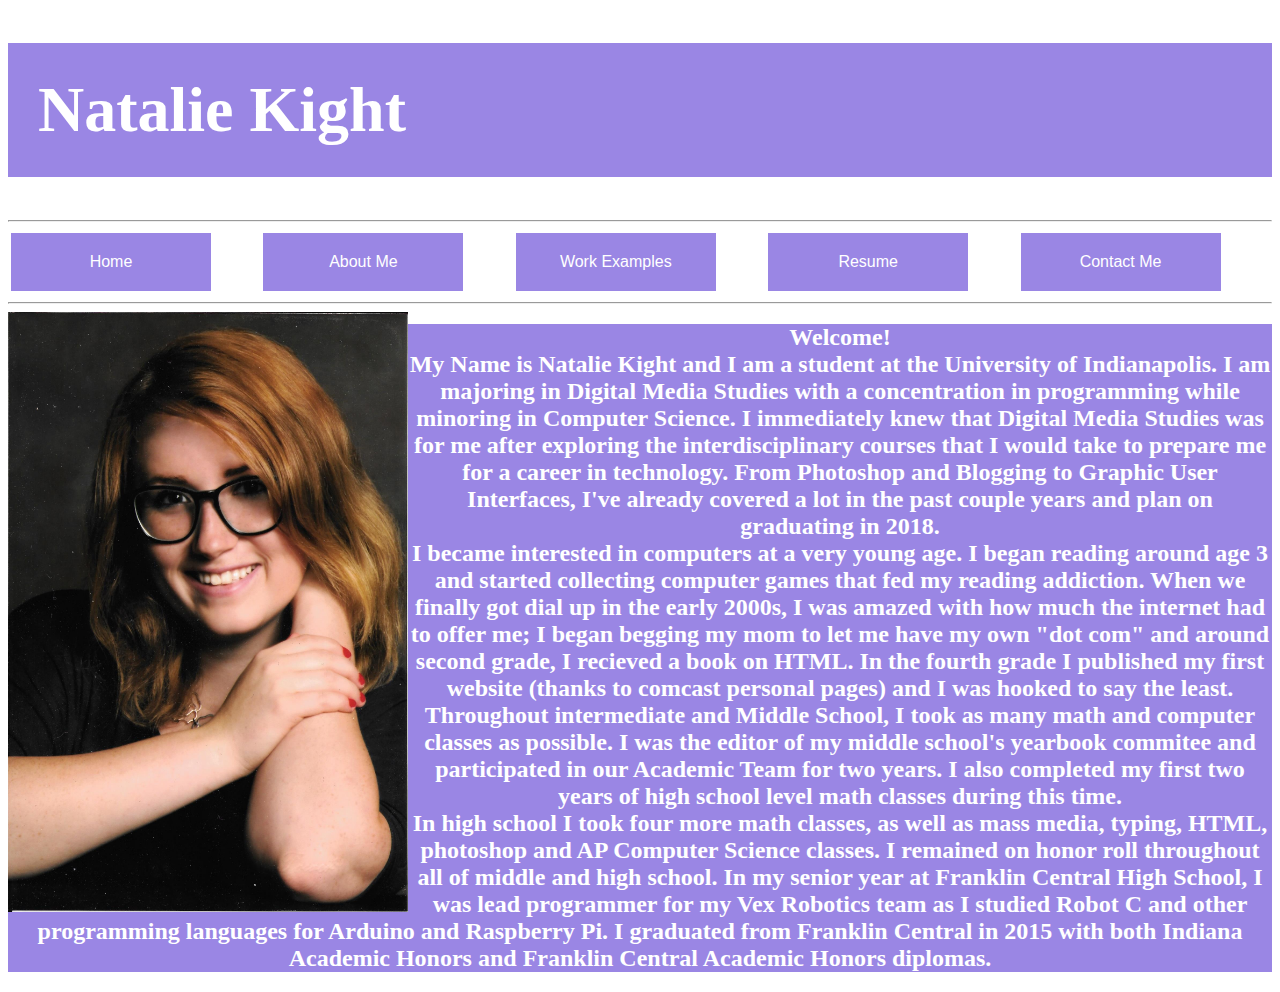
<file: index.html>
<!DOCTYPE html>
<html>
<head>
	<title>Natalie</title>
	<link rel='stylesheet' type='text/css' href='styles.css'/>
</head>
<body>
<h1>Natalie Kight</h1>
<hr>
<table width="100%">
<tr>
<td><a href="index.html"><button class="dropbtn">Home</button></a></td>
<td><div class="dropdown">
  <button class="dropbtn">About Me</button>
  <div class="dropdown-content">
    <a href="education.html">Education</a>
    <a href="work.html">Work</a>
	<a href="activities.html">Activities</a>
  </div></td>
<td><div class="dropdown">
  <button class="dropbtn">Work Examples</button>
  <div class="dropdown-content">
    <a href="webpages.html">Web Pages</a>
    <a href="java.html">Java</a>
	<a href="unity.html">Unity</a>
	<a href="graphics.html">Graphics</a>
	<a href="robotics.html">Robotics</a>
  </div></td>
<td><a href="resume.html"><button class="dropbtn">Resume</button></a></td>
  </div></td>
<td><a href="contactme.html"><button class="dropbtn">Contact Me</button></a></td>
</tr>
</table><hr>
<img src="seniorphoto.jpg" width="400" height="600" align="left" >
<h2>Welcome!<br>My Name is Natalie Kight and I am a student at the University of Indianapolis. 
I am majoring in Digital Media Studies with a concentration in programming while minoring in Computer Science. I immediately knew that Digital Media
Studies was for me after exploring the interdisciplinary courses that I would take to prepare me for a career in technology. 
From Photoshop and Blogging to Graphic User Interfaces, I've already covered a lot in the past couple years and plan on graduating in 2018.<br>
I became interested in computers at a very young age. I began reading around age 3 and started collecting computer games that fed my reading addiction.
When we finally got dial up in the early 2000s, I was amazed with how much the internet had to offer me; I began begging my mom to let me have my own "dot com"
and around second grade, I recieved a book on HTML. In the fourth grade I published my first website (thanks to comcast personal pages) and I was hooked to say the least.
Throughout intermediate and Middle School, I took as many math and computer classes as possible. I was the editor of my middle school's yearbook commitee and participated in our Academic Team for two years.
I also completed my first two years of high school level math classes during this time. <br> In high school I took four more math classes, as well as mass media, typing, HTML, 
photoshop and AP Computer Science classes. I remained on honor roll throughout all of middle and high school. In my senior year at Franklin Central
High School, I was lead programmer for my Vex Robotics team as I studied Robot C and other programming languages for Arduino and Raspberry Pi.
 I graduated from Franklin Central in 2015 with both Indiana Academic Honors and Franklin Central Academic Honors diplomas.</h2>

</body>
</html>
</file>
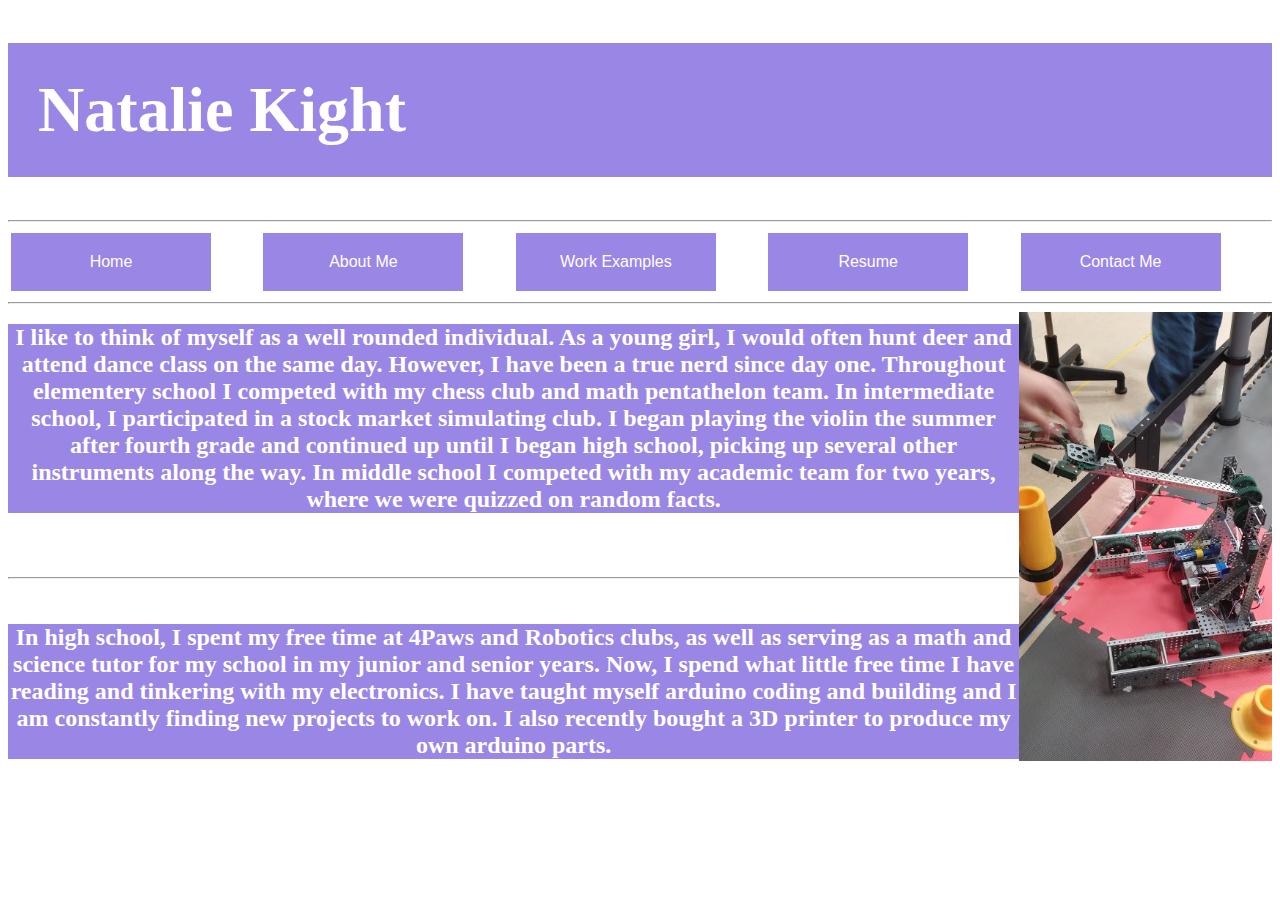
<file: activities.html>
<!DOCTYPE html>
<html>
<head>
	<title>Natalie</title>
	<link rel='stylesheet' type='text/css' href='styles.css'/>
</head>
<body>
<h1>Natalie Kight</h1>
<hr>
<table width="100%">
<tr>
<td><a href="index.html"><button class="dropbtn">Home</button></a></td>
<td><div class="dropdown">
  <button class="dropbtn">About Me</button>
  <div class="dropdown-content">
    <a href="education.html">Education</a>
    <a href="work.html">Work</a>
	<a href="activities.html">Activities</a>
  </div></td>
<td><div class="dropdown">
  <button class="dropbtn">Work Examples</button>
  <div class="dropdown-content">
    <a href="webpages.html">Web Pages</a>
    <a href="java.html">Java</a>
	<a href="unity.html">Unity</a>
	<a href="graphics.html">Graphics</a>
	<a href="robotics.html">Robotics</a>
  </div></td>
<td><a href="resume.html"><button class="dropbtn">Resume</button></a></td>
  </div></td>
<td><a href="contactme.html"><button class="dropbtn">Contact Me</button></a></td>
</tr>
</table><hr>



<img src="activity1.jpg" align="right" width="20%"> 
<h2 align="left">I like to think of myself as a well rounded individual. As a young girl, I would often hunt deer and attend dance class on the same day. However, I have been a true nerd since day one.
Throughout elementery school I competed with my chess club and math pentathelon team. In intermediate school, I participated in a stock market simulating club. I began playing
the violin the summer after fourth grade and continued up until I began high school, picking up several other instruments along the way. In middle school I competed with my academic team for two years,
where we were quizzed on random facts. </h2><br><br><hr><br><h2> In high school, I spent my free time at 4Paws and Robotics clubs, as well as serving as a math and science tutor for my school in my junior and senior years.
Now, I spend what little free time I have reading and tinkering with my electronics. I have taught myself arduino coding and building and I am constantly finding new projects to work on. I also recently bought a 3D printer to produce my own arduino parts.</h2>

</body>
</html>
</file>
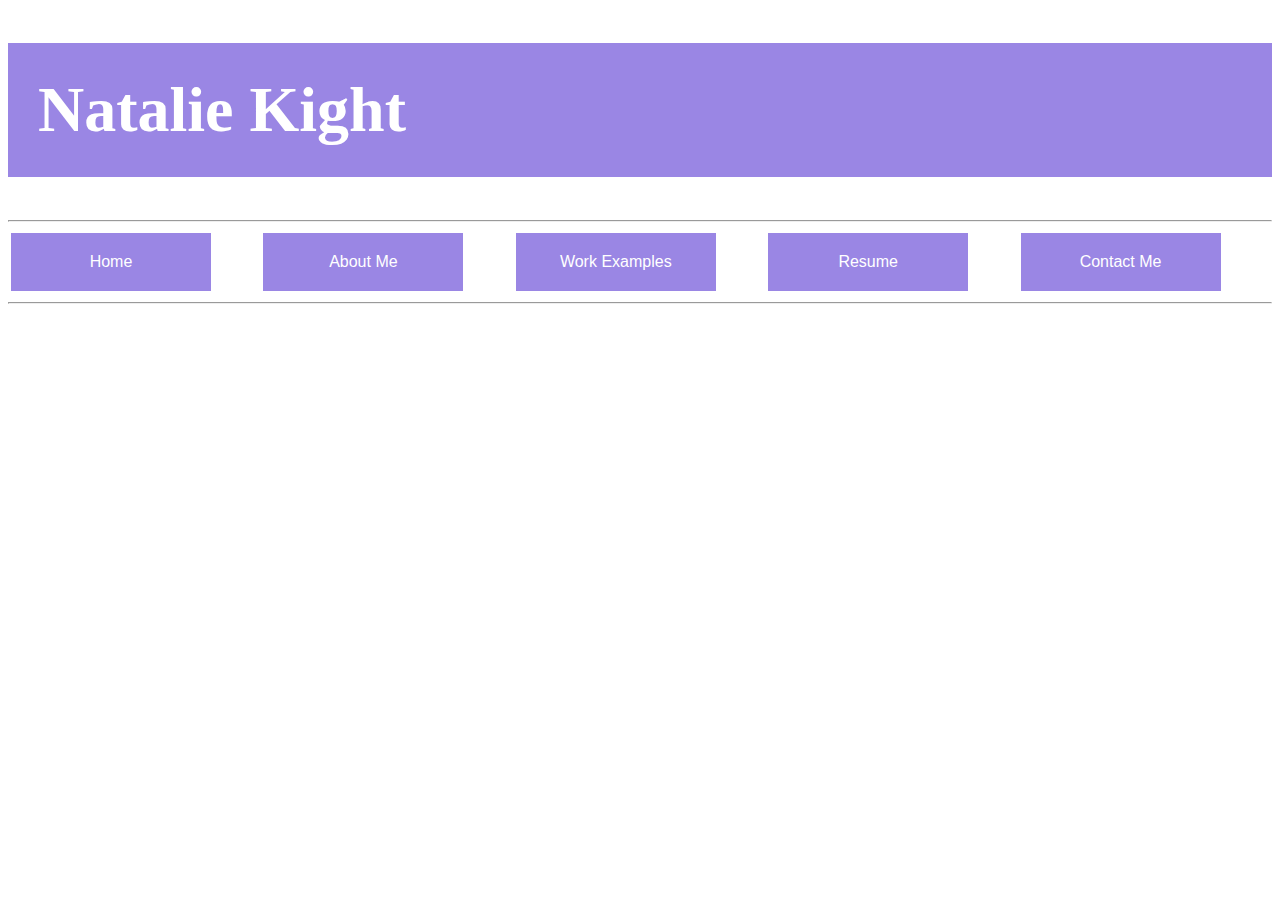
<file: education.html>
<!DOCTYPE html>
<html>
<head>
	<title>Natalie</title>
	<link rel='stylesheet' type='text/css' href='styles.css'/>
</head>
<body>
<h1>Natalie Kight</h1>
<hr>
<table width="100%">
<tr>
<td><a href="index.html"><button class="dropbtn">Home</button></a></td>
<td><div class="dropdown">
  <button class="dropbtn">About Me</button>
  <div class="dropdown-content">
    <a href="education.html">Education</a>
    <a href="work.html">Work</a>
	<a href="activities.html">Activities</a>
  </div></td>
<td><div class="dropdown">
  <button class="dropbtn">Work Examples</button>
  <div class="dropdown-content">
    <a href="webpages.html">Web Pages</a>
    <a href="java.html">Java</a>
	<a href="unity.html">Unity</a>
	<a href="graphics.html">Graphics</a>
	<a href="robotics.html">Robotics</a>
  </div></td>
<td><a href="resume.html"><button class="dropbtn">Resume</button></a></td>
  </div></td>
<td><a href="contactme.html"><button class="dropbtn">Contact Me</button></a></td>
</tr>
</table><hr>


</body>
</html>
</file>
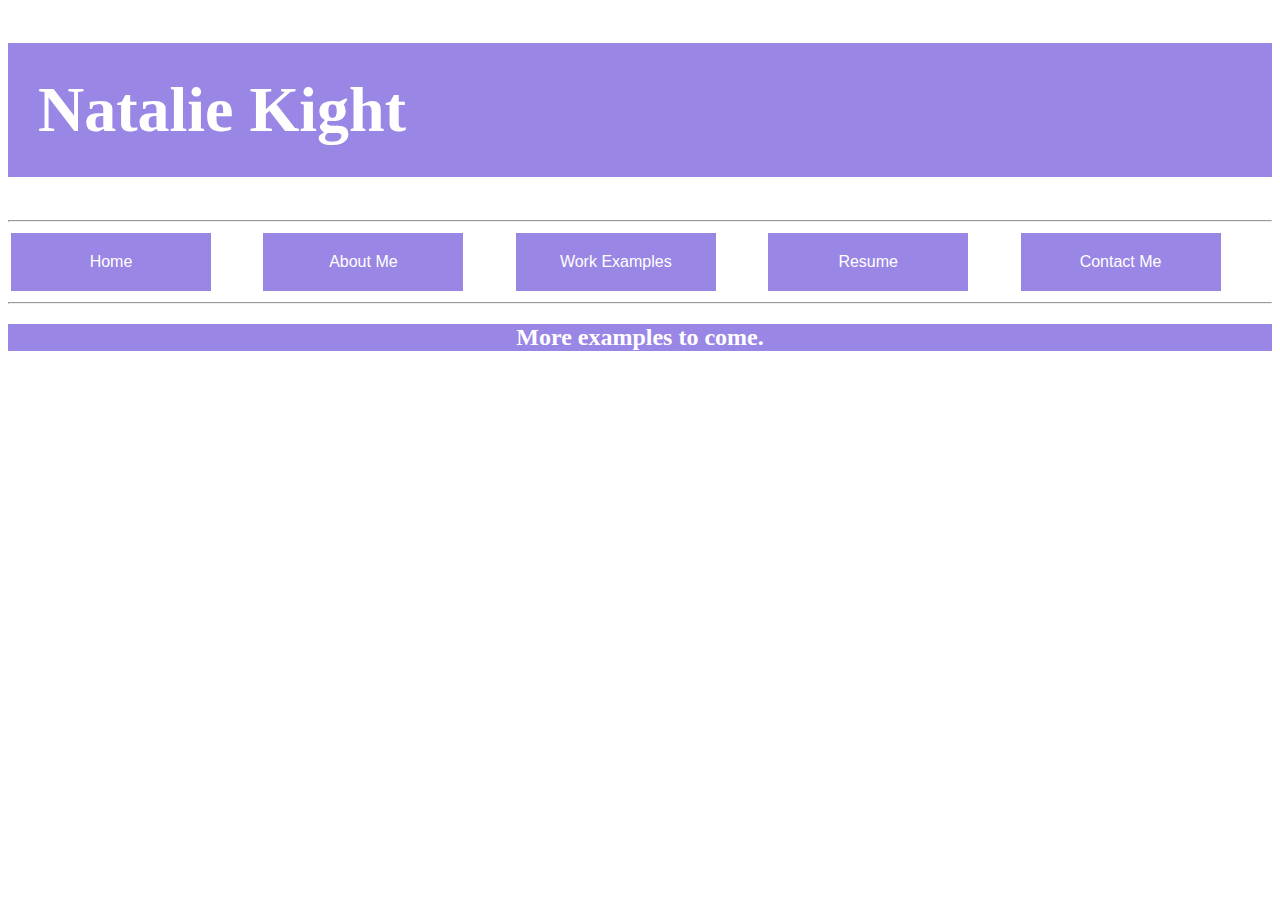
<file: java.html>
<!DOCTYPE html>
<html>
<head>
	<title>Natalie</title>
	<link rel='stylesheet' type='text/css' href='styles.css'/>
</head>
<body>
<h1>Natalie Kight</h1>
<hr>
<table width="100%">
<tr>
<td><a href="index.html"><button class="dropbtn">Home</button></a></td>
<td><div class="dropdown">
  <button class="dropbtn">About Me</button>
  <div class="dropdown-content">
    <a href="education.html">Education</a>
    <a href="work.html">Work</a>
	<a href="activities.html">Activities</a>
  </div></td>
<td><div class="dropdown">
  <button class="dropbtn">Work Examples</button>
  <div class="dropdown-content">
    <a href="webpages.html">Web Pages</a>
    <a href="java.html">Java</a>
	<a href="unity.html">Unity</a>
	<a href="graphics.html">Graphics</a>
	<a href="robotics.html">Robotics</a>
  </div></td>
<td><a href="resume.html"><button class="dropbtn">Resume</button></a></td>
  </div></td>
<td><a href="contactme.html"><button class="dropbtn">Contact Me</button></a></td>
</tr>
</table><hr>
<h2>More examples to come.</h2>
</body>
</html>
</file>
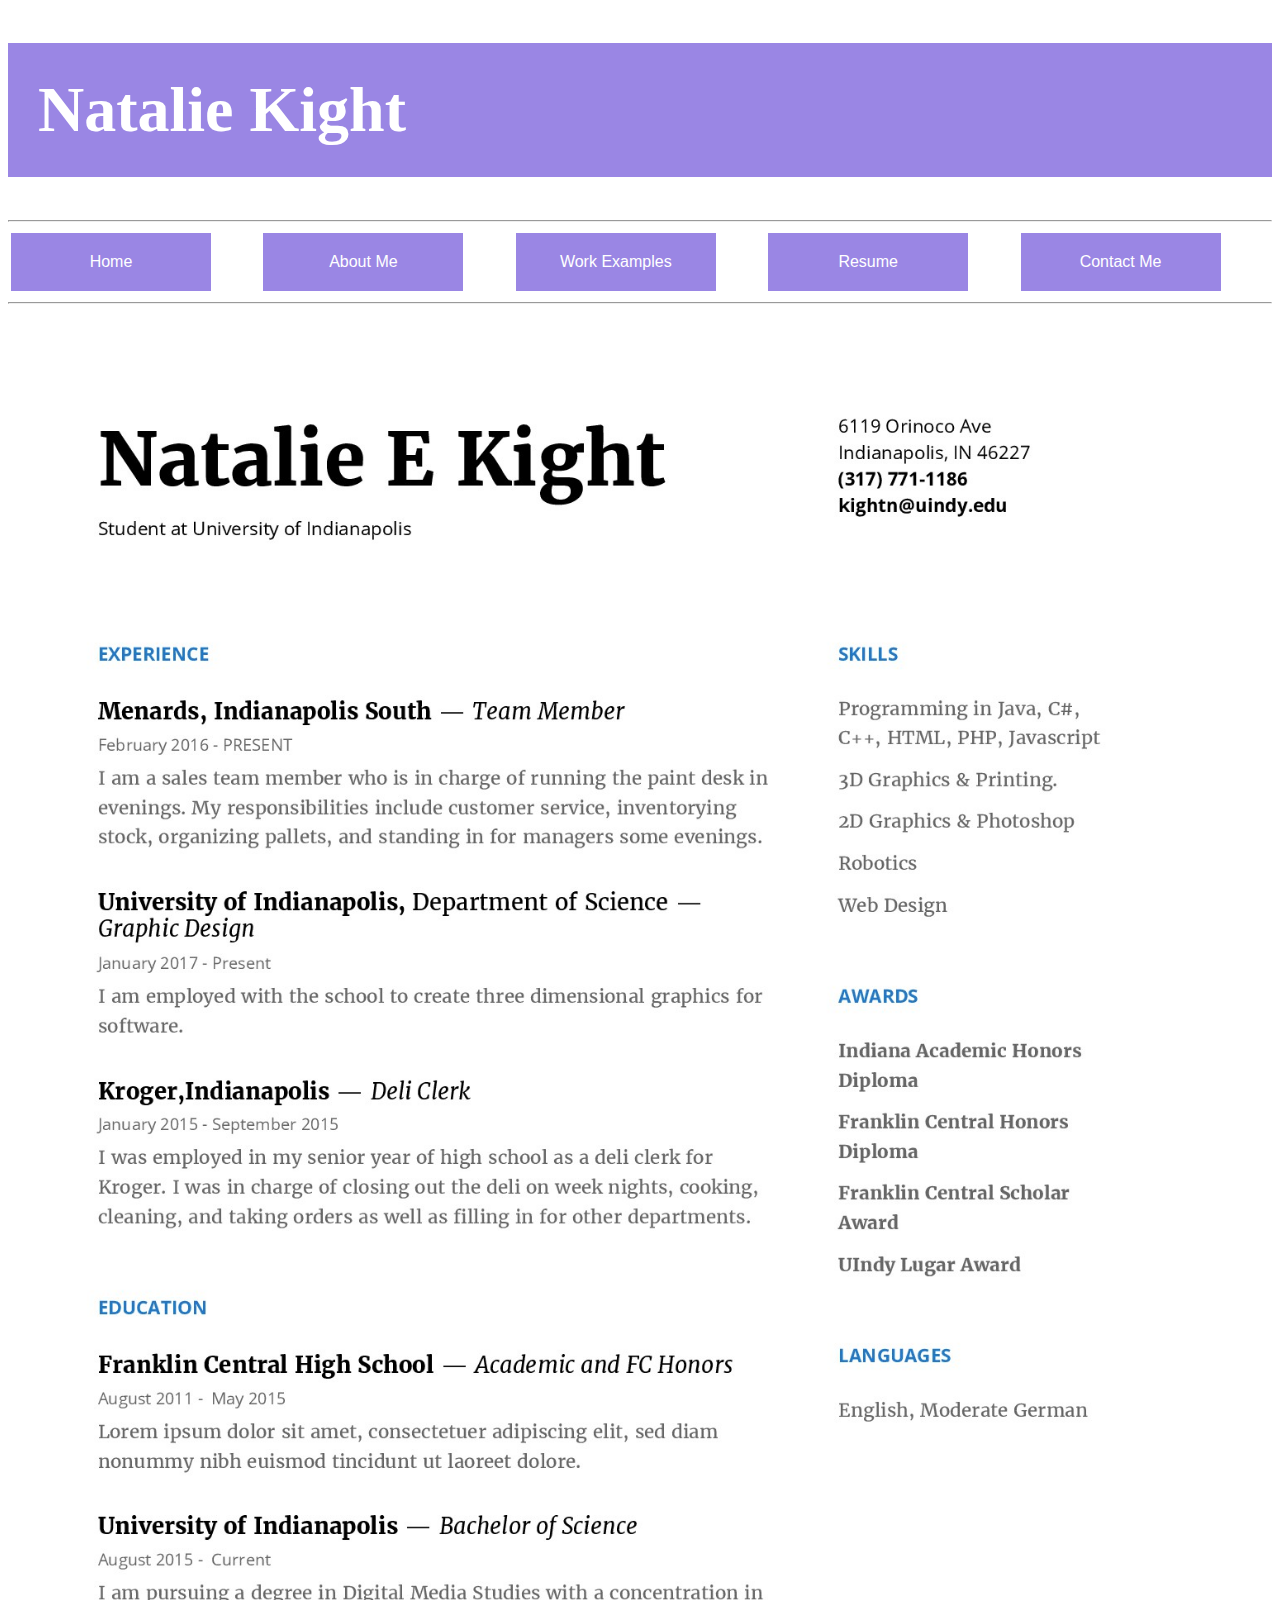
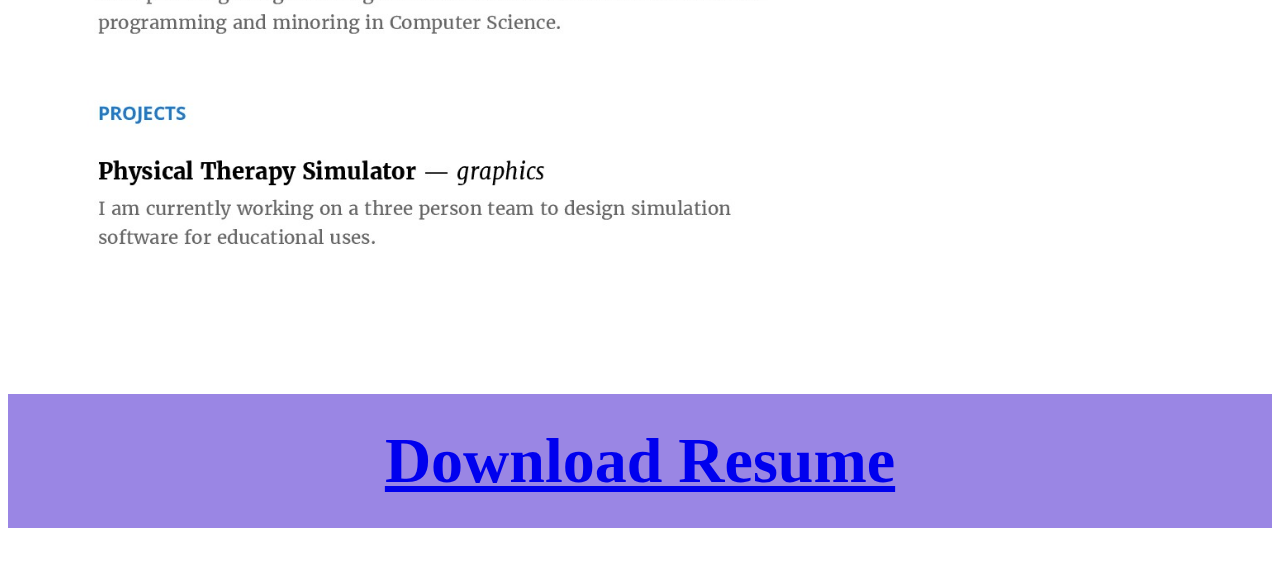
<file: resume.html>
<!DOCTYPE html>
<html>
<head>
	<title>Natalie</title>
	<link rel='stylesheet' type='text/css' href='styles.css'/>
</head>
<body>
<h1>Natalie Kight</h1>
<hr>
<table width="100%">
<tr>
<td><a href="index.html"><button class="dropbtn">Home</button></a></td>
<td><div class="dropdown">
  <button class="dropbtn">About Me</button>
  <div class="dropdown-content">
    <a href="education.html">Education</a>
    <a href="work.html">Work</a>
	<a href="activities.html">Activities</a>
  </div></td>
<td><div class="dropdown">
  <button class="dropbtn">Work Examples</button>
  <div class="dropdown-content">
    <a href="webpages.html">Web Pages</a>
    <a href="java.html">Java</a>
	<a href="unity.html">Unity</a>
	<a href="graphics.html">Graphics</a>
	<a href="robotics.html">Robotics</a>
  </div></td>
<td><a href="resume.html"><button class="dropbtn">Resume</button></a></td>
  </div></td>
<td><a href="contactme.html"><button class="dropbtn">Contact Me</button></a></td>
</tr>
</table><hr>
<img src="resume.jpg" width="100%">
<h1 align="center"><a href="resume.pdf" download>Download Resume</a></h1>
</body>
</html>
</file>
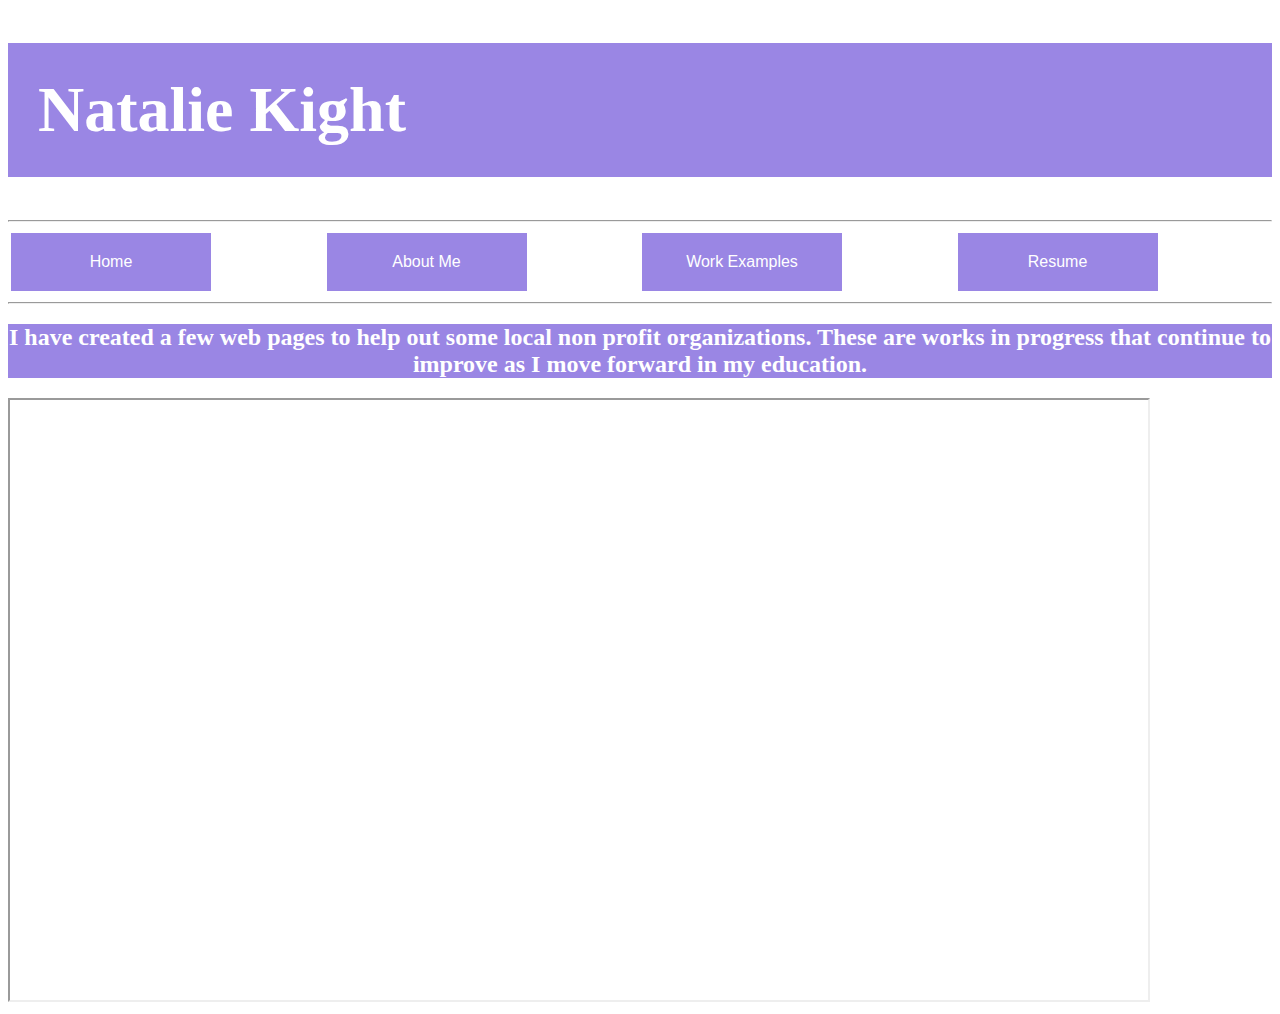
<file: webpages.html>
<!DOCTYPE html>
<html>
<head>
	<title>Natalie</title>
	<link rel='stylesheet' type='text/css' href='styles.css'/>
</head>
<body>
<h1>Natalie Kight</h1>
<hr>
<table width="100%">
<tr>
<td><a href="index.html"><button class="dropbtn">Home</button></a></td>
<td><div class="dropdown">
  <button class="dropbtn">About Me</button>
  <div class="dropdown-content">
    <a href="education.html">Education</a>
    <a href="work.html">Work</a>
	<a href="activities.html">Activities</a>
  </div></td>
<td><div class="dropdown">
  <button class="dropbtn">Work Examples</button>
  <div class="dropdown-content">
    <a href="webpages.html">Web Pages</a>
    <a href="java.html">Java</a>
	<a href="unity.html">Unity</a>
	<a href="graphics.html">Graphics</a>
	<a href="robotics.html">Robotics</a>
  </div></td>
<td><a href="resume.html"><button class="dropbtn">Resume</button></a></td>
  </div></td>
<!---<td><a href="contactme.html"><button class="dropbtn">Contact Me</button></a></td>-->
</tr>
</table><hr>
<h2> I have created a few web pages to help out some local non profit organizations. These are works in progress that continue to improve as I move forward in my education.</h2>
<iframe  height="600" width="90%" border="0" marginwidth="0" marginheight="0" src="http://fritelodge.com/"></iframe>
</body>
</html>
</file>
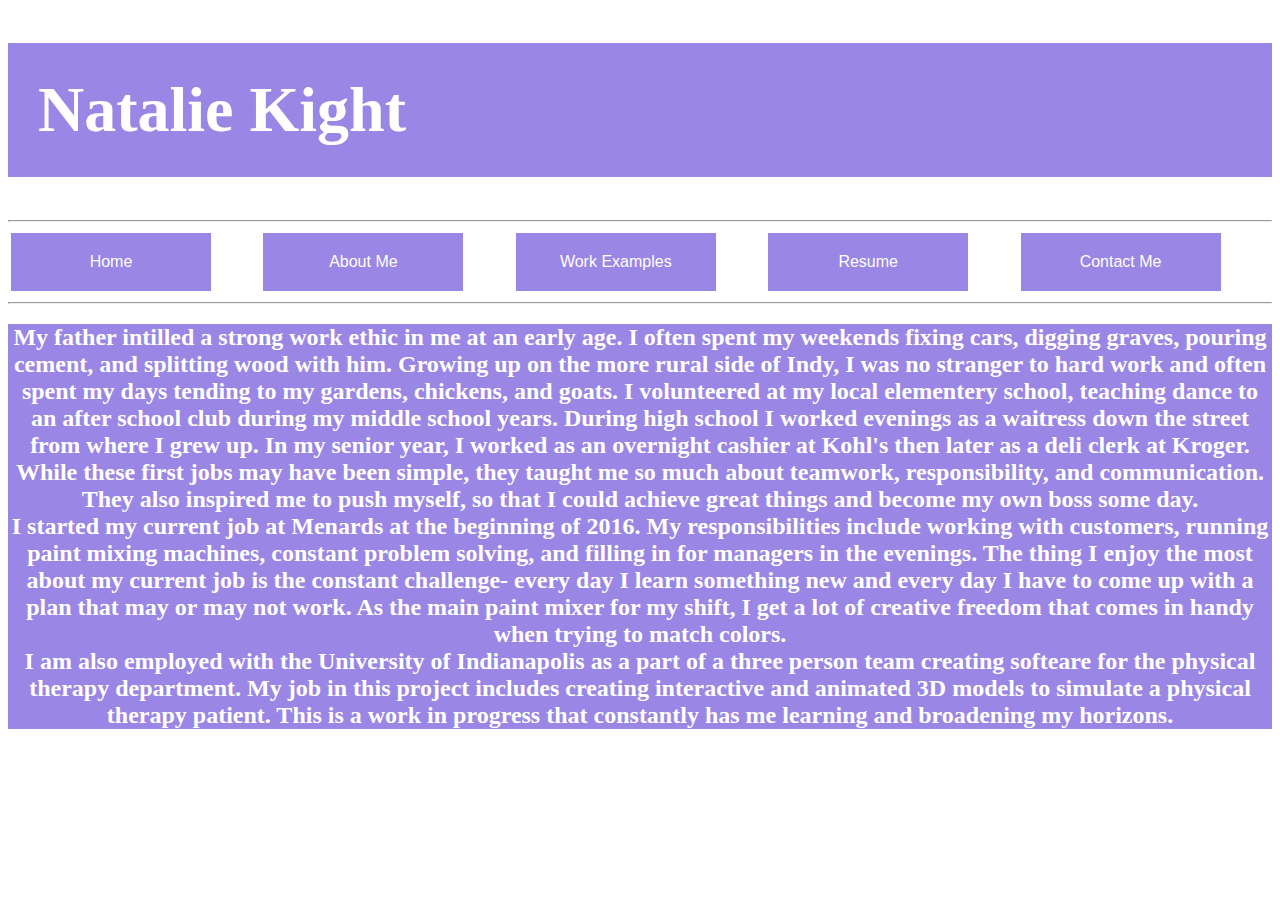
<file: work.html>
<!DOCTYPE html>
<html>
<head>
	<title>Natalie</title>
	<link rel='stylesheet' type='text/css' href='styles.css'/>
</head>
<body>
<h1>Natalie Kight</h1>
<hr>
<table width="100%">
<tr>
<td><a href="index.html"><button class="dropbtn">Home</button></a></td>
<td><div class="dropdown">
  <button class="dropbtn">About Me</button>
  <div class="dropdown-content">
    <a href="education.html">Education</a>
    <a href="work.html">Work</a>
	<a href="activities.html">Activities</a>
  </div></td>
<td><div class="dropdown">
  <button class="dropbtn">Work Examples</button>
  <div class="dropdown-content">
    <a href="webpages.html">Web Pages</a>
    <a href="java.html">Java</a>
	<a href="unity.html">Unity</a>
	<a href="graphics.html">Graphics</a>
	<a href="robotics.html">Robotics</a>
  </div></td>
<td><a href="resume.html"><button class="dropbtn">Resume</button></a></td>
  </div></td>
<td><a href="contactme.html"><button class="dropbtn">Contact Me</button></a></td>
</tr>
</table><hr>
<h2>My father intilled a strong work ethic in me at an early age. I often spent my weekends fixing cars, digging graves, pouring cement, and splitting wood with him. Growing up on the more
rural side of Indy, I was no stranger to hard work and often spent my days tending to my gardens, chickens, and goats. I volunteered at my local elementery school, teaching dance to an after school club during my middle school years.
During high school I worked evenings as a waitress down the street from where I grew up. In my senior year, I worked as an overnight cashier at Kohl's then later as a deli clerk at Kroger.
While these first jobs may have been simple, they taught me so much about teamwork, responsibility, and communication. They also inspired me to push myself, so that I could achieve great things and
become my own boss some day.<br> I started my current job at Menards at the beginning of 2016. My responsibilities include working with customers, running paint mixing machines,
constant problem solving, and filling in for managers in the evenings. The thing I enjoy the most about my current job is the constant challenge- every day I learn something new
and every day I have to come up with a plan that may or may not work. As the main paint mixer for my shift, I get a lot of creative freedom that comes in handy when trying to match colors.
<br>I am also employed with the University of Indianapolis as a part of a three person team creating softeare for the physical therapy department. My job in this project includes
creating interactive and animated 3D models to simulate a physical therapy patient. This is a work in progress that constantly has me learning and broadening my horizons. </h2>
</body>
</html>
</file>
<file: styles.css>
.dropbtn {
    background-color: #9a86e4;
    color: white;
    padding: 20px;
	width: 200px;
    font-size: 16px;
    border: none;
    cursor: pointer;
}


.dropdown {
    position: relative;
    display: inline-block;
}

.dropdown-content {
    display: none;
    position: absolute;
    background-color: #f9f9f9;
    min-width: 180px;
    box-shadow: 0px 8px 16px 0px rgba(0,0,0,0.2);
    z-index: 1;
}

.dropdown-content a {
    color: black;
    padding: 12px 16px;
    text-decoration: none;
    display: block;
}


.dropdown-content a:hover {background-color: #f1f1f2}


.dropdown:hover .dropdown-content {
    display: block;
	
}


.dropdown:hover .dropbtn {
    background-color: #7559de;
}

h1{
	background: #9a86e4;
	display: block;
	color: white;
	padding: 30px;
	font-size: 4em;
}
h2{
	text-align: center;
	background: #9a86e4;
	display: block;
	color: white;
}
</file>
